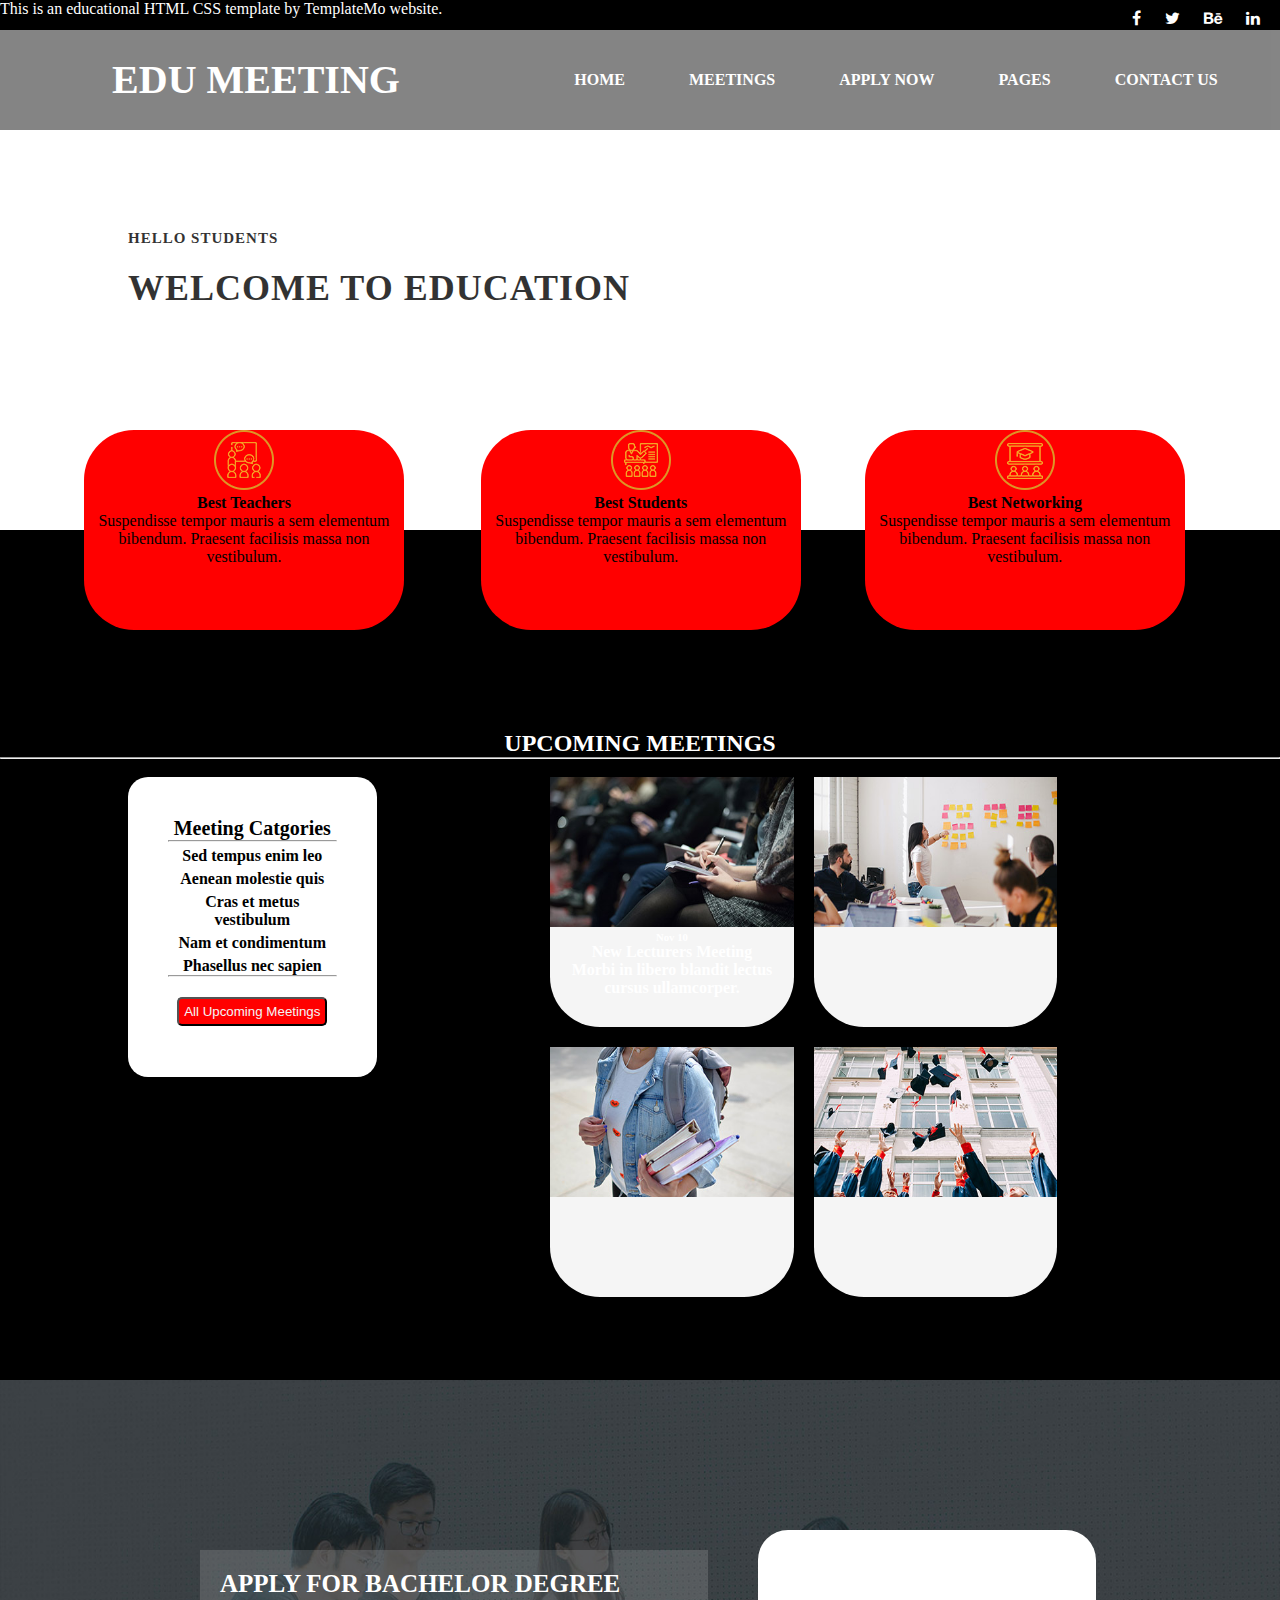
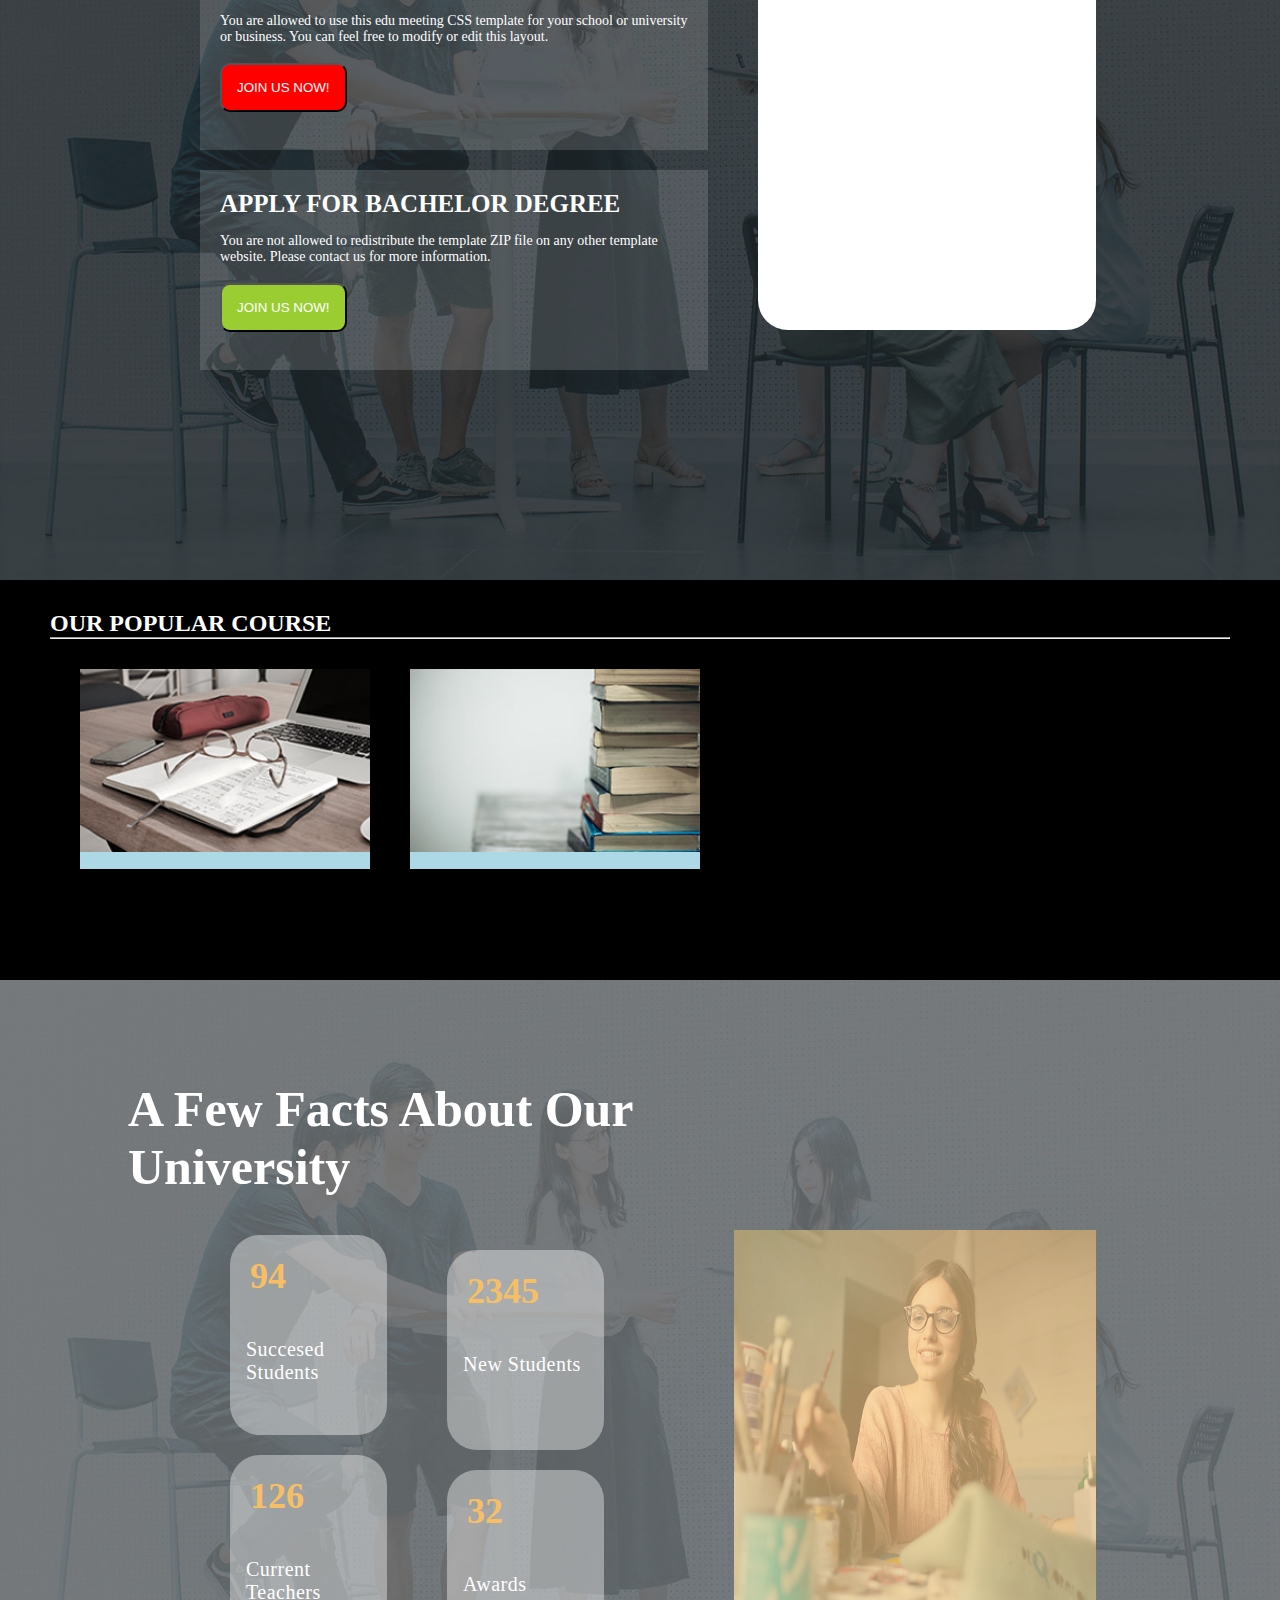
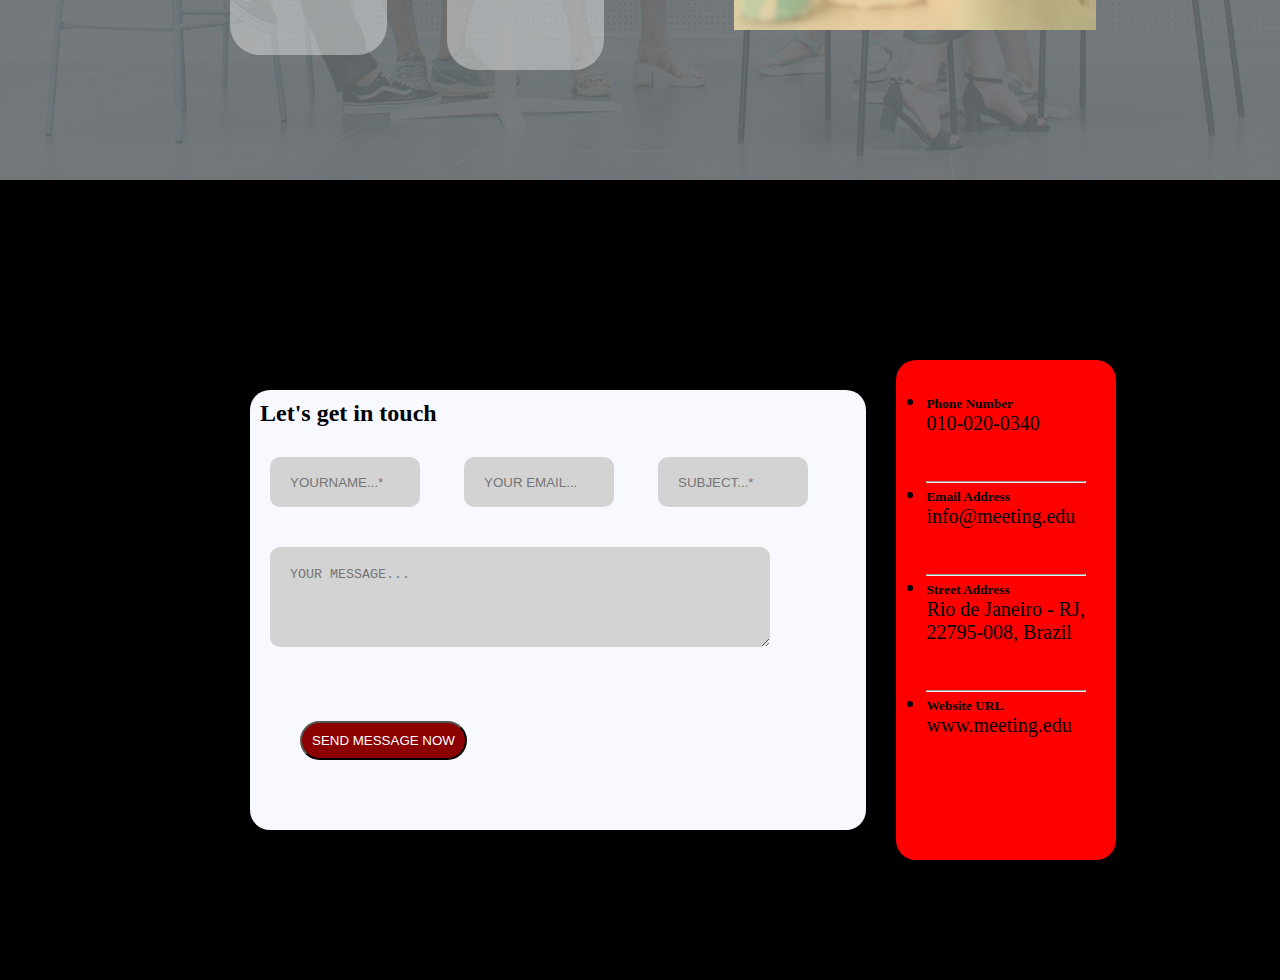
<file: HTML 5/index.html>
<!DOCTYPE html>
<html>
<head>
	<meta charset="utf-8">
	<meta name="viewport" content="width=device-width, initial-scale=1">
	<title></title>
	<link rel="stylesheet" type="text/css" href="css/style.css">
	<link rel="stylesheet" href="https://cdnjs.cloudflare.com/ajax/libs/font-awesome/4.7.0/css/font-awesome.min.css">


</head>
<body>
	<!-- header Start -->

<div class="header">
	<div class="text">
		 <p>This is an educational HTML CSS template by TemplateMo website.</p>
	</div>
	<div class="icons">
		<ul>
              <li><a href="#"><i class="fa fa-facebook"></i></a></li>
              <li><a href="#"><i class="fa fa-twitter"></i></a></li>
              <li><a href="#"><i class="fa fa-behance"></i></a></li>
              <li><a href="#"><i class="fa fa-linkedin"></i></a></li>
            </ul>
			</div>
	
</div>
	<!-- header end -->
	<!-- main start -->
<div class="main">
	<div class="menubar">
		<div class="mtext"> EDU MEETING </div>
		<div class="menu">
					<ul>
						<li>
							<a href="">HOME</a>
										</li>
										<li>
												<a href="">MEETINGS</a>
										</li>
										<li>
												<a href="">APPLY NOW</a>
										</li>
										<li>
												<a href="">PAGES</a>
										</li>
										<li>
												<a href="">CONTACT US</a>
										</li>
					</ul>
		</div>
	</div>
	<div class="content">
		<h6>Hello Students</h6>
        <h2>Welcome to Education</h2>
	</div>
</div>
	<!-- main end -->
	<!-- main-content start -->

	<div class="main-content">
		<div class="bests">
		<div  class="education">
			<img src="images/service-icon-01.png" alt="">
			<h4>Best Teachers</h4>
			<p>Suspendisse tempor mauris a sem elementum bibendum. Praesent facilisis massa non vestibulum.</p>
		</div>
		<div  class="teachers">
			<img src="images/service-icon-02.png" alt="">
			<h4>Best Students</h4>
			<p>Suspendisse tempor mauris a sem elementum bibendum. Praesent facilisis massa non vestibulum.</p>
		</div>
		<div  class="students">
			<img src="images/service-icon-03.png" alt=""><h4>Best Networking</h4>
		<p>Suspendisse tempor mauris a sem elementum bibendum. Praesent facilisis massa non vestibulum.</p>
	</div>
	</div>
	<div class="upcoming-metting">
		<div class="heading">
			<h2>UPCOMING MEETINGS</h2>
			<hr>
			<br>
		</div>
		<div class="meeting-categories">
				<div class="categories">
            <h4 style="color:black; font-size: 20px;">Meeting Catgories</h4><hr>
            <ul style="display: inline-block;">
              <li><a href="#">Sed tempus enim leo</a></li>
              <li><a href="#">Aenean molestie quis</a></li>
              <li><a href="#">Cras et metus vestibulum</a></li>
              <li><a href="#">Nam et condimentum</a></li>
              <li><a href="#">Phasellus nec sapien</a></li>
            </ul>
            <hr>

            <button><a href="meetings.html">All Upcoming Meetings</a></button>
              
          </div>

			
			<div class="sub-categories">
				<div class="uptext">
					<div class="upart1"><img src="images/meeting-01.jpg" alt=""height="60%" width="100%">
						 <h6>Nov <span>10</span></h6><h4>New Lecturers Meeting</h4></a>
                  <p>Morbi in libero blandit lectus<br>cursus ullamcorper.</p></div>
					<div class="upart2"><img src="images/meeting-02.jpg" alt=""height="60%" width="100%"></div>
				</div>
				<div class="downtext">
					<div class="dpart1"><img src="images/meeting-03.jpg" alt=""height="60%" width="100%"></div>
					<div class="dpart2"><img src="images/meeting-04.jpg" alt=""height="60%" width="100%"></div>
				</div>
			</div>
		</div>
	</div>
	</div>
	<!-- main-content end -->
	<!-- apply start -->
	<div class="apply">
		<img src="images/apply-bg.jpg" alt=""height="100%" width="100%">
		<div class="apply-content">
			<div class="apply-now">
				<div class="item"><h3>APPLY FOR BACHELOR DEGREE</h3>
                <p>You are allowed to use this edu meeting CSS template for your school or university or business. You can feel free to modify or edit this layout.</p><br>
                <button>JOIN US NOW!</button>
                </div>
				<div class="item"><h3>APPLY FOR BACHELOR DEGREE</h3>
                <p>You are not allowed to redistribute the template ZIP file on any other template website. Please contact us for more information.</p><BR><button style="background: yellowgreen;">JOIN US NOW!</button>
            	</div>
              
			</div>

			<div class="about-edu"></div>
			
		</div>
		
	</div>
	<!-- apply end -->
	<!-- popular start -->
	<div class="popular-course">
		<div class="ptext">
			<H2>OUR POPULAR COURSE</H2>
			<hr>
		</div>
		<div class="courses">
			<div class="course"><img src="images/course-01.jpg" alt="Course One" width="100%"></div>
			<div class="course"><img src="images/course-02.jpg" alt="Course One" width="100%"></div></div>
			<!-- <div class="course" style="height: 230px;"><img src="images/course-03.jpg" alt="Course One" width="100%"></div></div>
			<div class="course"><img src="images/course-04.jpg" alt="Course One" width="100%"></div></div> -->
		</div>
	</div>
	<!-- popular end -->
	<!-- facts start -->
	<div class="facts">
		<img src="images/apply-bg.jpg" alt=""height="100%" width="100%">
		<h2>A Few Facts About Our <br>University</h2>
		<div class="fcontent">
			<div class="ftext">
				
				<div class="f1">
					<div class="t1"><div class="count-digit">94</div>
                    <div class="count-title">Succesed Students</div></div>
					<div class="t2"><div class="count-digit">126</div>
                    <div class="count-title">Current Teachers</div></div>
				</div>
				<div class="f2">
					<div class="t3"><div class="count-digit">2345</div>
                    <div class="count-title">New Students</div></div>
					<div class="t4"> <div class="count-digit">32</div>
                    <div class="count-title">Awards</div></div>
				</div>
			</div>
			<div class="fvideo">
				<img src="images/video-item-bg.jpg" height="100%" width="100%">
				
			</div>
		</div>
	</div>
	<!-- facts end -->
	<!-- get in touch start -->
	<div class="get-in-touch">

		<div class="gcontent">
			
			<div class="gform">
				<form method="post" class="row">
                
                    <h2>Let's get in touch</h2>
                 
                      <input name="name" type="text" id="name" placeholder="YOURNAME...*" required="">
                    
                    <input name="email" type="text" id="email" pattern="[^ @]*@[^ @]*" placeholder="YOUR EMAIL..." required="">
                 
                 
                      <input name="subject" type="text" id="subject" placeholder="SUBJECT...*" required="">
                    
                      <textarea name="message" type="text" class="form-control" id="message" placeholder="YOUR MESSAGE..." required="" style="height:100px"></textarea>

                      <button type="submit" id="form-submit" class="button">SEND MESSAGE NOW</button>
                   
              </form>
			</div>

			<div class="gcontact">
				<ul>
              <li>
                <h6>Phone Number</h6>
                <span>010-020-0340</span>
              </li>
              <br><br> <hr>
              <li>
                <h6>Email Address</h6>
                <span>info@meeting.edu</span>
              </li>
              <br><br><hr>
              <li>
                <h6>Street Address</h6>
                <span>Rio de Janeiro - RJ, 22795-008, Brazil</span>
              </li>
              <br><br><hr>
              <li>
                <h6>Website URL</h6>
                <span>www.meeting.edu</span>
              </li>
              <br><br>
            </ul>
			</div>
		</div>
	</div>
	<!-- get in touch end -->
</body>
</html>
</file>
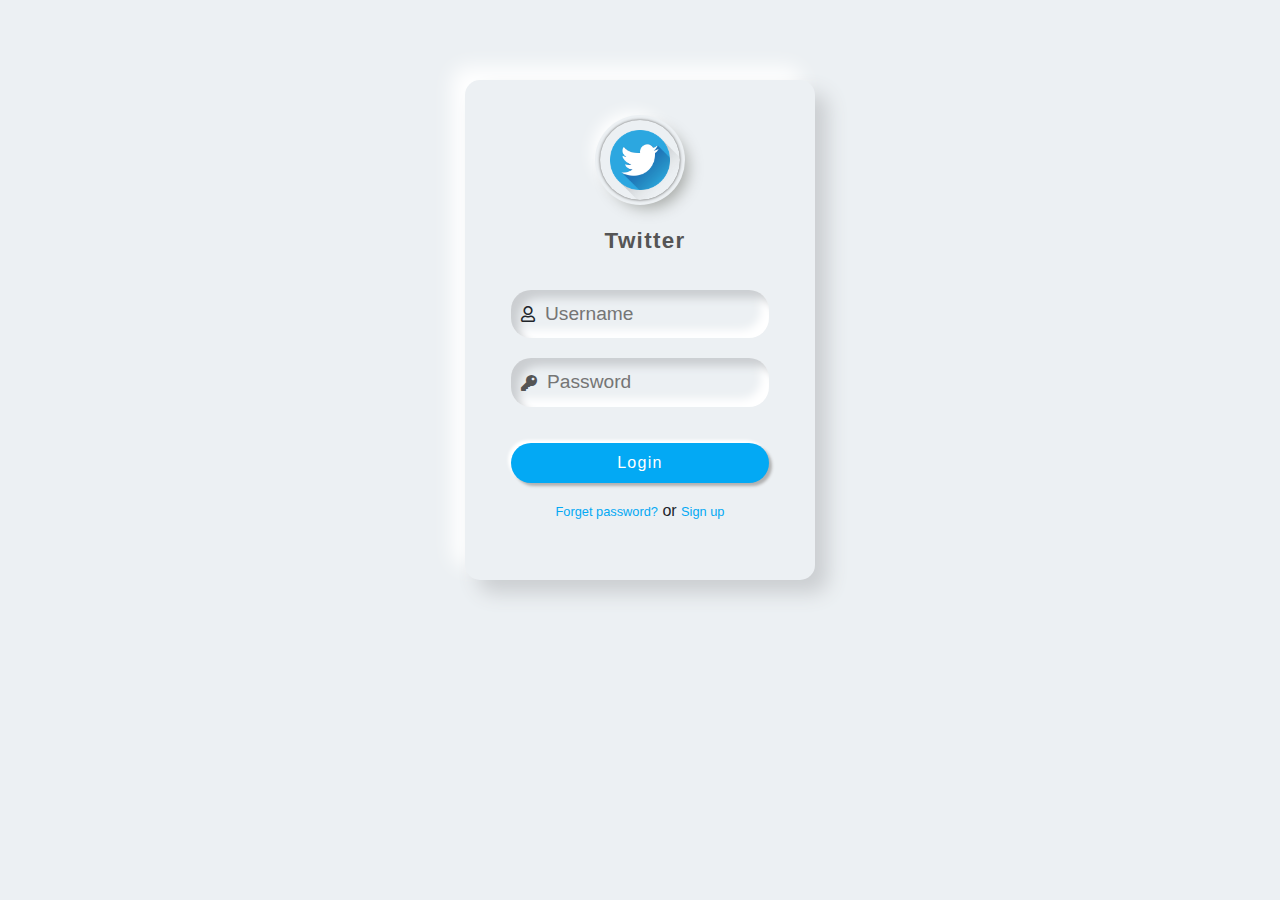
<file: Bootstrap/login.html>
<!doctype html> 
    <html>
    <head>
    <meta charset='utf-8'>
    <meta name='viewport' content='width=device-width, initial-scale=1'>
    <title>Bootstrap</title>
    <link href='https://cdn.jsdelivr.net/npm/bootstrap@5.0.0-beta1/dist/css/bootstrap.min.css' rel='stylesheet'>
    <link href='https://use.fontawesome.com/releases/v5.7.2/css/all.css' rel='stylesheet'>
    <link rel="stylesheet" type="text/css" href="css/style.css">
    <script type='text/javascript' src='https://cdnjs.cloudflare.com/ajax/libs/jquery/3.2.1/jquery.min.js'></script>
    </head>
                                <body>
                                <div class="wrapper">
        <div class="logo">
            <img src="img/twitter-bird-symbols-png-logo-0.png" alt="">
        </div>
        <div class="text-center mt-4 name">
            Twitter
        </div>
        <form class="p-3 mt-3">
            <div class="form-field d-flex align-items-center">
                <span class="far fa-user"></span>
                <input type="text" name="userName" id="userName" placeholder="Username">
            </div>
            <div class="form-field d-flex align-items-center">
                <span class="fas fa-key"></span>
                <input type="password" name="password" id="pwd" placeholder="Password">
            </div>
            <button class="btn mt-3">Login</button>
        </form>
        <div class="text-center fs-6">
            <a href="#">Forget password?</a> or <a href="#">Sign up</a>
        </div>
    </div>
                                <script type='text/javascript' src='https://cdn.jsdelivr.net/npm/bootstrap@5.0.0-beta1/dist/js/bootstrap.bundle.min.js'></script>
                                <script type='text/javascript' src='#'></script>
                                <script type='text/javascript' src='#'></script>
                                <script type='text/javascript' src='#'></script>
                                <script type='text/javascript'>#</script>
                                <script type='text/javascript'>var myLink = document.querySelector('a[href="#"]');
                                myLink.addEventListener('click', function(e) {
                                  e.preventDefault();
                                });</script>
                            
                                </body>
                            </html>
</file>
<file: HTML 5/css/style.css>
*{box-sizing: border-box; margin: 0;padding: 0}
.header
{
	height: 30px;
	background: black;
	display: flex;
	color: white;
	
}
.header .text
{
	height: 30px;
	width: 40%;
/*	background: grey;*/
}
.header .icons
{
	height: 30px;
	width: 60%;
	padding: 10px;
/*	background:yellow;*/
color: white;
text-align: right ;
}
.header .icons li
{
	display: inline;
	padding: 10px;
text-decoration: none;
}
.header .icons li a
{
	
color: white;
	
	
}


.main
{
	height: 500px;
	background: url(https://www.oxfordlearning.com/wp-content/uploads/2018/11/group-photo.jpeg);
            background-size: 100% 100%;
	position: relative;
	opacity: 0.8;
}

.main .menubar
{
	height: 100px;
	background: rgba(0, 0, 0,0.6);
	display: flex;
	text-align: center;
	line-height: 100px;
}
.main .menubar .mtext
{
	height: 100px;
	width: 40%;
/*	background: lightblue;*/
	color: white;
	font-size: 40px;
	font-weight: bold;
}
.main .menubar .menu
{
	height: 100px;
	width: 60%;
/*	background: lightcoral;*/
}
.main .menubar .menu li
{
	display: inline;
	padding: 30px;
}
.main .menubar .menu li a
{
	text-decoration: none;
	color: white;
	font-weight: bold;
}
.main .content
{
	height:400px;
/*	background: lightcoral;*/
	position: absolute;
	top: 40%;
	left: 10%;
}
.main .content h2
{
  margin-top: 20px;
  margin-bottom: 20px;
  font-size: 36px;
  text-transform: uppercase;
  font-weight: 800;
  color:black;
  letter-spacing: 1px;
}
.main .content h6
{
  margin-top: 0px;
  font-size: 15px;
  text-transform: uppercase;
  font-weight: 600;
  color: black;
  letter-spacing: 1px;
}
.main-content
{
	height: 850px;
	background: black;
}
.main-content .bests
{
	height: 200px;
	
	display: flex;
	position: relative;
	text-align: center;
	}
.bests .education
{
	height: 200px;
	width:25%;
	background: red;
/*	border: 2px solid ;*/
	margin: 20px;
	border-radius: 50px;
	position: absolute;
	top: -60%;
	left: 5%;
}
.bests .teachers
{
	height: 200px;
	width: 25%;
	background: red;
/*	border: 2px solid ;*/
	margin: 20px;
	border-radius: 50px;
	position: absolute;
	top: -60%;
	left: 36%;
}
.bests .students
{
	height: 200px;
	width: 25%;
	background:red;
/*	border: 2px solid ;*/
	margin: 20px;
	border-radius: 50px;
	position: absolute;
	top: -60%;
	left: 66%;
}
 .main-content .upcoming-metting

{
	height:500px;
	color: white;
	text-align: center;
	font-weight: bold;

}
.main-content .upcoming-metting .meeting-categories
{
	height: 500px;
/*	background: yellow;*/
	display: flex;
}
.meeting-categories .categories
{
	height: 300px;
	background: whitesmoke;
	width: 20%;
	border-radius: 50px;
	margin-left:10% ;
	background-color: #fff;
  border-radius: 20px;
  padding: 40px;
  margin-right: 45px;

}
.meeting-categories .categories ul li 
{
	
	margin-top: 5px;
}

.meeting-categories .categories ul li a
{
	text-decoration: none;
	color: black;
}
.meeting-categories .categories button
{
background: red;
border-radius: 5px;
padding: 5px;
color: white;
margin-top: 20px;
}
.meeting-categories .categories button a
{
	text-decoration: none;
	color: whitesmoke;
}
.meeting-categories .sub-categories
{ 
	height: 500px;
/*	background: lightblue;*/
	width: 70%;
}

.sub-categories .uptext
{
	height: 250px;
/*	background: blueviolet;*/
padding-left:15%;
	display: flex;
	margin-bottom: 20px;
}

.sub-categories .uptext .upart1
{
	height: 250px;
	width: 33.33%;
	background: whitesmoke;
	margin-right: 20px;
border-radius: 50px;
}
.sub-categories .uptext .upart2
{
	height: 250px;
	width: 33.33%;
	background: whitesmoke;
/*	margin-right: 100px;*/
border-radius: 50px;
}
.sub-categories .downtext
{
	height: 250px;
/*	background: cyan;*/
	display: flex;
	padding-left:15%;
	
}
.sub-categories .downtext .dpart1
{
	height: 250px;
	width: 33.33%;
	background: whitesmoke;
	margin-right: 20px;
border-radius: 50px;
}
.sub-categories .downtext .dpart2
{
	height: 250px;
	width: 33.33%;
	background: whitesmoke;
	border-radius: 50px;
}
.apply
{
	height: 800px;
/*	background-image: url(images\apply-bg.jpg);*/
/*   	background-size: 100% 100%;*/
   	
   	position: relative;
	
}
.apply .apply-content
{
	height: 400px;
/*margin:auto;*/
	background: transparent;
	width: 70%;
	display: flex;
	position: absolute;
	top: 150px;
	left: 200px;
}
.apply .apply-content .apply-now
{
	height: 400px;
	width: 60%;
	background: transparent;
	margin-right:50px ;
}
.apply-now .item
{
	height: 200px;
/*background: ghostwhite;*/
	background-color: rgba(250,250,250,0.15);
 margin-top: 20PX;
 padding: 20PX; 
  color: white;

} 
.apply-now .item h3
{
	margin-bottom: 15px;
	font-size: 25px;
}
.apply-now .item p
{	
	font-size: 14px;
}

.apply-now .item BUTTON
{
	padding: 15PX;
	color: white;
	background: red;
	border-radius: 10px;

}

.apply .apply-content .about-edu
{
	height: 400px;
	width: 40%;
	background: white;
	border-radius: 30px;
}

.popular-course
{
	height: 400px;
	background: black;
	color: white;
}
.popular-course .ptext
{
	margin: 0px 20px;
/*	background: yellow;*/
	padding: 30px;
}
.popular-course .courses
{
	margin: 0px 60px;
	height: 200px;
/*background: gray;*/
	display: flex;
}
.popular-course .courses .course
{
	height: 200px;
	width: 25%;
	background: lightblue;
	margin: 0px 20px;
/*border-radius: 20px;*/

}
.facts
{
	height: 800px;
	background:url(https://demo.w3layouts.com/demos_new/template_demo/20-06-2017/elite_shoppy-demo_Free/1660570665/web/images/bot_1.jpg);
   	background-size: 100% 100%;
   	opacity: 0.7;
   	position: relative;
}
.facts h2
{
	font-weight: bold;
	font-size: 50px;
	color: white;
	position: absolute;
	top: 100px;
	left: 10%;
}
.facts .fcontent
{
	height: 400px;
/*background: greenyellow;*/
	background: transparent;
	width: 70%;
	display: flex;
	position: absolute;
	top: 250px;
	left: 200px;

}
 .facts .fcontent .ftext
 {
 	height: 400px;
 	width: 60%;
/* 	background: grey;*/
 	color: white;
/* 	border: 1px solid;*/
 	display: flex;
 		margin-right:100px;

 }
 .facts .fcontent .ftext .count-digit{
 	 margin: 5px 0px;
    color: #f5a425;
    font-weight: 700;
    font-size: 36px;
    padding: 20px;
 }
  
 .facts .fcontent .ftext .count-title
 {
 	 font-size: 20px;
    font-weight: 500;
    color: #fff;
    letter-spacing: 0.5px;
    padding: 16px;
 }
 .facts .fcontent .ftext .f1
 {
 	height: 400px;
 	width:50%;
/*  	background: yellow;*/
 	color: white;
 	padding: 0px 30px;

 }
 .facts .fcontent .ftext .f1 .t1
{
	height: 200px;
	width: 100%;
	background-color: rgba(250,250,250,0.4);
	border-radius: 30px;
	margin-bottom:20px ;
}
.facts .fcontent .ftext .f1 .t2
{
	height: 200px;
	width: 100%;
background-color: rgba(250,250,250,0.4);
	border-radius: 30px;
}
 .facts .fcontent .ftext .f2
 {
 	height: 400px;
 	width:50%;
/* 	background: gold;*/
 	color: white;
 	padding:  0px 30px;

 }
 .facts .fcontent .ftext .f2 .t3
{
	height: 200px;
	width: 100%;
	background-color: rgba(250,250,250,0.4);
	border-radius: 30px;
margin-top: 20px;
margin-bottom: 20px;
}
.facts .fcontent .ftext .f2 .t4
{
	height: 200px;
	width: 100%;
background-color: rgba(250,250,250,0.4);
	border-radius: 30px;
}
  .facts .fcontent .fvideo
 {
 	height: 400px;
 	border-radius: 20px;
 	width: 50%;
 	
 }
 .get-in-touch
 {
 	height: 800px;
 	background: black;
 	position: relative;
 }
 .get-in-touch .gcontent
 {
 	height: 500px;
 	width: 70%;
/* 	background: yellow;*/
 	position: absolute;
 	top: 180px;
 	left: 220px;
 	display: flex;
 }
 .get-in-touch .gcontent .gform
 {
 	height: 440px;
 	width: 90%;
 	background: ghostwhite;
 	margin: 30px;
 	border-radius: 20px;

 }
 .gform h2
 {
 	color: black;
 	padding: 10px;
 }
 .gform input
 {
 	width: 150px;
 	height: 50px;
 	margin: 20px;
 	padding: 20px;
 	border-radius: 10px;
 	background: lightgrey;
 	border: none;
 }
 .gform textarea
 {
 	width: 500px;
 	height: 200px;
 	margin: 20px;
 	padding: 20px;
 	border: none;
 	border-radius: 10px;
 	background: lightgrey;
 }
 .gform button
 {
 	margin-top: 20px;
 	padding: 10px;
 	border-radius: 20px;
 	background-color: darkred;
 	color: white;
 	margin: 50px;
 }
 .get-in-touch .gcontent .gcontact
 {
 	height: 500px;
 	width: 30%;
 	background: red;
 	border-radius: 20px;
 	padding: 30px;
 	font-size: 20px;
 	text-decoration: none;
 }
</file>
<file: Bootstrap/css/style.css>
::-webkit-scrollbar {
                                  width: 8px;
                                }
                                /* Track */
                                ::-webkit-scrollbar-track {
                                  background: #f1f1f1; 
                                }
                                 
                                /* Handle */
                                ::-webkit-scrollbar-thumb {
                                  background: #888; 
                                }
                                
                                /* Handle on hover */
                                ::-webkit-scrollbar-thumb:hover {
                                  background: #555; 
                                } /* Importing fonts from Google */
@import url('https://fonts.googleapis.com/css2?family=Poppins:wght@300;400;500;600;700;800;900&display=swap');

/* Reseting */
* {
    margin: 0;
    padding: 0;
    box-sizing: border-box;
    font-family: 'Poppins', sans-serif;
}

body {
    background: #ecf0f3;
}

.wrapper {
    max-width: 350px;
    min-height: 500px;
    margin: 80px auto;
    padding: 40px 30px 30px 30px;
    background-color: #ecf0f3;
    border-radius: 15px;
    box-shadow: 13px 13px 20px #cbced1, -13px -13px 20px #fff;
}

.logo {
    width: 80px;
    margin: auto;
}

.logo img {
    width: 100%;
    height: 80px;
    object-fit: cover;
    border-radius: 50%;
    box-shadow: 0px 0px 3px #5f5f5f,
        0px 0px 0px 5px #ecf0f3,
        8px 8px 15px #a7aaa7,
        -8px -8px 15px #fff;
}

.wrapper .name {
    font-weight: 600;
    font-size: 1.4rem;
    letter-spacing: 1.3px;
    padding-left: 10px;
    color: #555;
}

.wrapper .form-field input {
    width: 100%;
    display: block;
    border: none;
    outline: none;
    background: none;
    font-size: 1.2rem;
    color: #666;
    padding: 10px 15px 10px 10px;
    /* border: 1px solid red; */
}

.wrapper .form-field {
    padding-left: 10px;
    margin-bottom: 20px;
    border-radius: 20px;
    box-shadow: inset 8px 8px 8px #cbced1, inset -8px -8px 8px #fff;
}

.wrapper .form-field .fas {
    color: #555;
}

.wrapper .btn {
    box-shadow: none;
    width: 100%;
    height: 40px;
    background-color: #03A9F4;
    color: #fff;
    border-radius: 25px;
    box-shadow: 3px 3px 3px #b1b1b1,
        -3px -3px 3px #fff;
    letter-spacing: 1.3px;
}

.wrapper .btn:hover {
    background-color: #039BE5;
}

.wrapper a {
    text-decoration: none;
    font-size: 0.8rem;
    color: #03A9F4;
}

.wrapper a:hover {
    color: #039BE5;
}

@media(max-width: 380px) {
    .wrapper {
        margin: 30px 20px;
        padding: 40px 15px 15px 15px;
    }
}
</file>
